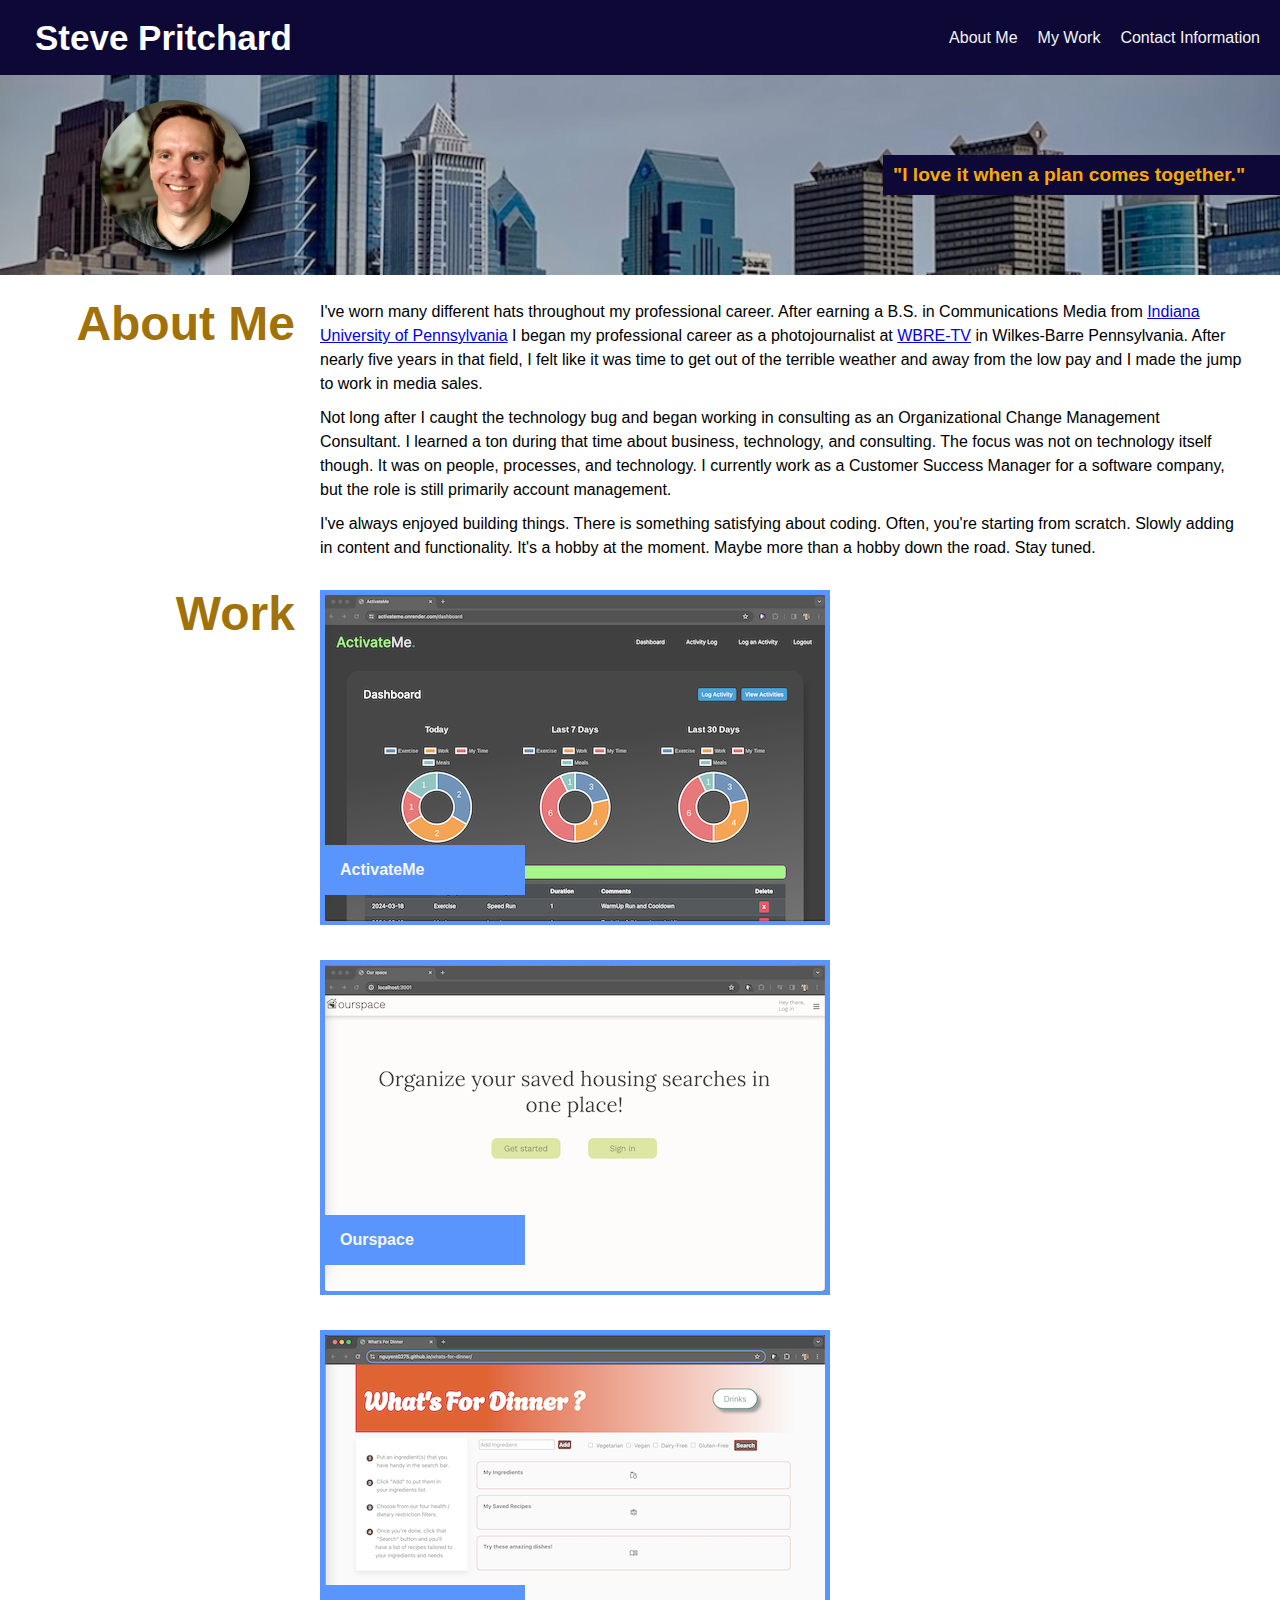
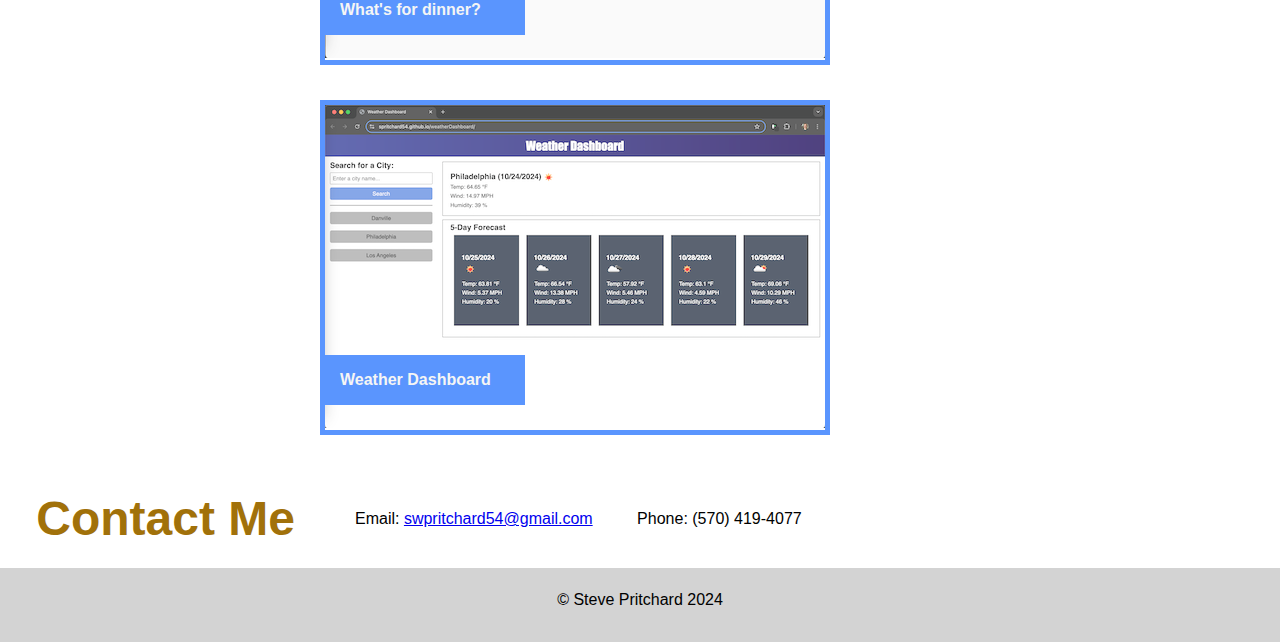
<file: index.html>
<!DOCTYPE html>
<head>
  <meta name="viewport" content="width=device-width, initial-scale=1.0" />
  <link rel="stylesheet" href="./reset.css" />
  <link rel="stylesheet" href="./style.css" />
</head>

<body>
  <header>
    <h1>Steve Pritchard</h1>
    <ul>
      <li>
        <a href="#aboutme">About Me</a>
      </li>
      <li>
        <a href="#mywork">My Work</a>
      </li>
      <li>
        <a href="#contactme">Contact Information</a>
      </li>
    </ul>
  </header>

  <section class="tagline">
    <img class="profileImg" src="./images/profileImg.jpeg" />
    <h3>"I love it when a plan comes together."</h3>
  </section>

  <section class="flex-container">
    <section id="aboutme" class="aboutMe">
      <h2>About Me</h2>
    </section>

    <section class="aboutMeText">
      <p>
        I've worn many different hats throughout my professional career.
        After earning a B.S. in Communications Media from
        <a href="https://www.iup.edu" target="_blank"
          >Indiana University of Pennsylvania</a
        >
        I began my professional career as a photojournalist at
        <a href="https://www.pahomepage.com" target="_blank">WBRE-TV</a>
        in Wilkes-Barre Pennsylvania. After nearly five years in that field, I
        felt like it was time to get out of the terrible weather and away from
        the low pay and I made the jump to work in media sales. 
        </p>
        <p>
        Not long after I caught the technology bug and began working in
        consulting as an Organizational Change Management Consultant. I learned
        a ton during that time about business, technology, and consulting. The
        focus was not on technology itself though. It was on people, processes,
        and technology. I currently work as a Customer Success Manager for a
        software company, but the role is still primarily account management.
        </p>
        <p>
        I've always enjoyed building things. There is something satisfying about coding. Often, you're starting from scratch. Slowly adding in content and functionality. It's a hobby at the moment. Maybe more than a hobby down the road. Stay tuned.
      </p>
    </section>

    <section id="mywork" class="myWork">
      <h2>Work</h2>
    </section>

    <section class="workContainer">
      <section class="workItem">
        <a href="https://activateme.onrender.com/" target="_blank">
          <section class="overlay"></section>
          <img src="images/activateMe.png" />
          <h3 class="titleRibbon">ActivateMe</h3>
        </a>
      </section>

      <section class="workItem">
        <a
          href="https://our--space-1c334f1f25f8.herokuapp.com/"
          target="_blank"
        >
          <section class="overlay"></section>
          <img src="images/ourSpace.png" />
          <h3 class="titleRibbon">Ourspace</h3>
        </a>
      </section>

      <section class="workItem">
        <a
          href="https://nguyent0275.github.io/whats-for-dinner/"
          target="_blank"
        >
          <section class="overlay"></section>
          <img src="images/w4d.png" alt="" />
          <h3 class="titleRibbon">What's for dinner?</h3>
        </a>
      </section>

      <section class="workItem">
        <a
          href="https://spritchard54.github.io/weatherDashboard/"
          target="_blank"
        >
          <section class="overlay"></section>
          <img src="images/weather.png" />
          <h3 class="titleRibbon">Weather Dashboard</h3>
        </a>
      </section>
    </section>

    <section class="contactHeader">
      <h2>Contact Me</h2>
    </section>

    <section id="contactme" class="contactDetails">
      <ul>
        <li>
          Email:
          <a href="mailto:swpritchard54@gmail.com">swpritchard54@gmail.com</a>
        </li>
        <li>Phone: (570) 419-4077</li>
      </ul>
    </section>
  </section>

  <footer>
    <p>&copy; Steve Pritchard 2024</p>
  </footer>
</body>
</file>
<file: style.css>
/* global */

body,
html {
    position: relative;
    min-height: 100vh;
}

p {
    margin-bottom: 10px;
    line-height: 150%;
}

h2 {
    font-size: 300%;
    text-align: right;
}

/* header */

header {
    display: flex;
    flex-direction: row;
    flex-wrap: wrap;
    justify-content: space-between;
    background-color: rgb(14, 8, 55);
    color: white;
    padding: 20px 10px;
}

header h1 {
    font-weight: bold;
    font-size: 35px;
    display: flex;
    margin-left: 25px;
}

header ul {
    display: flex;
    align-items: center;
    justify-content: flex-end;
}

header ul li a {
    color: whitesmoke;
    margin: 10px;
    text-decoration: none;
}

header a:hover {
    color: gold;
    margin: 10px;
}

/* content */

.tagline {
    display: flex;
    flex-direction: row;
    align-items: center;
    justify-content: space-between;
    background-image: url(images/68099066760__0D9DABA2-E6E2-4F91-A615-1DE8DF1D740F.jpeg);
    background-size: cover;
    background-position: 10% 40%;
    min-height: 200px;
}

.tagline h3 {
    max-height: 50px;
    display: flex;
    align-items: center;
    padding: 10px 35px 10px 10px;
    background-color: rgb(14, 8, 55);
    color: #f9aa00;
    font-size: 120%;
}

.flex-container {
    display: flex;
    flex-wrap: wrap;
}

.aboutMe {
    width: 25%;
    color: #A1710A;
    margin-top: 25px;
    padding: 0px 25px;
}

.profileImg {
    border-radius: 50%;
    max-height: 150px;
    box-shadow: 10px 10px 10px;
    margin-left: 100px;
}


.aboutMeText {
    width: 75%;
    margin-top: 25px;
    padding: 0px 35px 20px 0;
}


.myWork {
    width: 25%;
    color: #A1710A;
    padding: 0px 25px;
    text-align: center;
}

.workContainer {
    display: flex;
    flex-wrap: wrap;
    column-gap: 1%;
    width: 75%;

}

.workItem {
    margin-bottom: 35px;
    border: 5px solid #5a95fe;
    position: relative;
    max-height: 335px;
}

.overlay {
    background-color: white;
    opacity: 20%;
    position: absolute;
    height: 100%;
    width: 100%;
}

.overlay:hover {
    opacity: 0%;
}

.titleRibbon {
    display: flex;
    align-items: center;
    position: absolute;
    bottom: 25px;
    padding-left: 15px;
    background-color: #5a95fe;
    width: 200px;
    height: 50px;
}

.workItem a {
    color: whitesmoke;
    text-decoration: none;
}

.contactHeader {
    width: 25%;
    color: #A1710A;
    margin: 25px 0;
    padding: 0px 25px;
}

.contactDetails {
    display: flex;
    align-items: center;
    width: 75%;
    padding: 15px;
    min-height: 75px;
}

.contactDetails ul li {
    margin: 20px;
    display: inline;
}

/* footer */
footer {
    text-align: center;
    min-width: 100%;
    padding: 20px 10px;
    background-color: lightgray;
}

@media only screen and (max-width: 430px) {

    header h1 {
        margin-left: 10px;
    }

    header ul {
        margin-top: 10px;
    }


    .profileImg {
        height: 100px;
        margin-left: 10px;
    }

    .aboutMe {
        width: 100%;
        margin: 0;
        padding: 0;
    }

    h2 {
        margin: 10px 20px;
        text-align: left;
        font-size: 150%;
    }

    .aboutMeText {
        min-width: 100%;
        margin: 0;
    }

    .aboutMeText p {
        padding: 0 20px;
    }

    .myWork {
        min-width: 100%;
        padding: 0;
    }

    .overlay {
        display: none;
    }

    .workContainer {
        width: 100%;
    }

    .workItem {
        margin-left: 20px;
    }

    .workItem img {
        max-height: 225px;
    }

    .contactHeader {
        width: 100%;
        margin: 0;
        padding: 0;
    }
}
</file>
